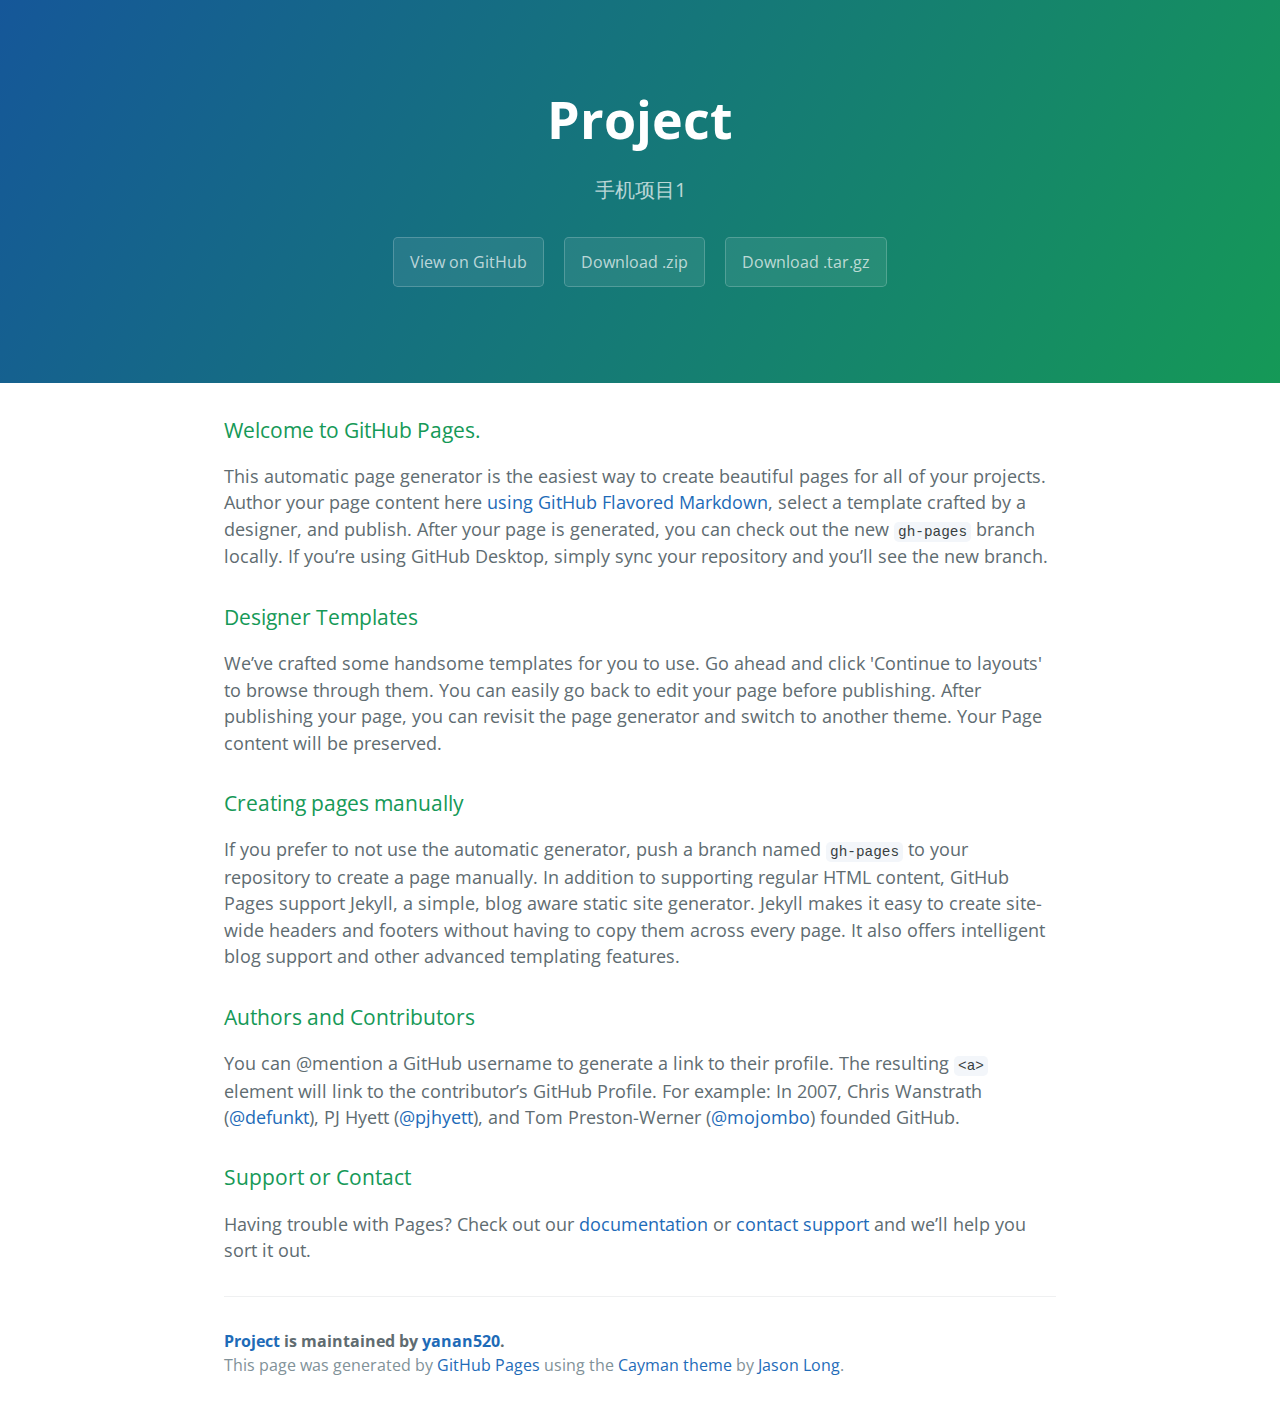
<file: index.html>
<!DOCTYPE html>
<html lang="en-us">
  <head>
    <meta charset="UTF-8">
    <title>Project by yanan520</title>
    <meta name="viewport" content="width=device-width, initial-scale=1">
    <link rel="stylesheet" type="text/css" href="stylesheets/normalize.css" media="screen">
    <link href='https://fonts.googleapis.com/css?family=Open+Sans:400,700' rel='stylesheet' type='text/css'>
    <link rel="stylesheet" type="text/css" href="stylesheets/stylesheet.css" media="screen">
    <link rel="stylesheet" type="text/css" href="stylesheets/github-light.css" media="screen">
  </head>
  <body>
    <section class="page-header">
      <h1 class="project-name">Project</h1>
      <h2 class="project-tagline">手机项目1</h2>
      <a href="https://github.com/yanan520/project" class="btn">View on GitHub</a>
      <a href="https://github.com/yanan520/project/zipball/master" class="btn">Download .zip</a>
      <a href="https://github.com/yanan520/project/tarball/master" class="btn">Download .tar.gz</a>
    </section>

    <section class="main-content">
      <h3>
<a id="welcome-to-github-pages" class="anchor" href="#welcome-to-github-pages" aria-hidden="true"><span aria-hidden="true" class="octicon octicon-link"></span></a>Welcome to GitHub Pages.</h3>

<p>This automatic page generator is the easiest way to create beautiful pages for all of your projects. Author your page content here <a href="https://guides.github.com/features/mastering-markdown/">using GitHub Flavored Markdown</a>, select a template crafted by a designer, and publish. After your page is generated, you can check out the new <code>gh-pages</code> branch locally. If you’re using GitHub Desktop, simply sync your repository and you’ll see the new branch.</p>

<h3>
<a id="designer-templates" class="anchor" href="#designer-templates" aria-hidden="true"><span aria-hidden="true" class="octicon octicon-link"></span></a>Designer Templates</h3>

<p>We’ve crafted some handsome templates for you to use. Go ahead and click 'Continue to layouts' to browse through them. You can easily go back to edit your page before publishing. After publishing your page, you can revisit the page generator and switch to another theme. Your Page content will be preserved.</p>

<h3>
<a id="creating-pages-manually" class="anchor" href="#creating-pages-manually" aria-hidden="true"><span aria-hidden="true" class="octicon octicon-link"></span></a>Creating pages manually</h3>

<p>If you prefer to not use the automatic generator, push a branch named <code>gh-pages</code> to your repository to create a page manually. In addition to supporting regular HTML content, GitHub Pages support Jekyll, a simple, blog aware static site generator. Jekyll makes it easy to create site-wide headers and footers without having to copy them across every page. It also offers intelligent blog support and other advanced templating features.</p>

<h3>
<a id="authors-and-contributors" class="anchor" href="#authors-and-contributors" aria-hidden="true"><span aria-hidden="true" class="octicon octicon-link"></span></a>Authors and Contributors</h3>

<p>You can @mention a GitHub username to generate a link to their profile. The resulting <code>&lt;a&gt;</code> element will link to the contributor’s GitHub Profile. For example: In 2007, Chris Wanstrath (<a href="https://github.com/defunkt" class="user-mention">@defunkt</a>), PJ Hyett (<a href="https://github.com/pjhyett" class="user-mention">@pjhyett</a>), and Tom Preston-Werner (<a href="https://github.com/mojombo" class="user-mention">@mojombo</a>) founded GitHub.</p>

<h3>
<a id="support-or-contact" class="anchor" href="#support-or-contact" aria-hidden="true"><span aria-hidden="true" class="octicon octicon-link"></span></a>Support or Contact</h3>

<p>Having trouble with Pages? Check out our <a href="https://help.github.com/pages">documentation</a> or <a href="https://github.com/contact">contact support</a> and we’ll help you sort it out.</p>

      <footer class="site-footer">
        <span class="site-footer-owner"><a href="https://github.com/yanan520/project">Project</a> is maintained by <a href="https://github.com/yanan520">yanan520</a>.</span>

        <span class="site-footer-credits">This page was generated by <a href="https://pages.github.com">GitHub Pages</a> using the <a href="https://github.com/jasonlong/cayman-theme">Cayman theme</a> by <a href="https://twitter.com/jasonlong">Jason Long</a>.</span>
      </footer>

    </section>

  
  </body>
</html>
</file>
<file: stylesheets/stylesheet.css>
* {
  box-sizing: border-box; }

body {
  padding: 0;
  margin: 0;
  font-family: "Open Sans", "Helvetica Neue", Helvetica, Arial, sans-serif;
  font-size: 16px;
  line-height: 1.5;
  color: #606c71; }

a {
  color: #1e6bb8;
  text-decoration: none; }
  a:hover {
    text-decoration: underline; }

.btn {
  display: inline-block;
  margin-bottom: 1rem;
  color: rgba(255, 255, 255, 0.7);
  background-color: rgba(255, 255, 255, 0.08);
  border-color: rgba(255, 255, 255, 0.2);
  border-style: solid;
  border-width: 1px;
  border-radius: 0.3rem;
  transition: color 0.2s, background-color 0.2s, border-color 0.2s; }
  .btn + .btn {
    margin-left: 1rem; }

.btn:hover {
  color: rgba(255, 255, 255, 0.8);
  text-decoration: none;
  background-color: rgba(255, 255, 255, 0.2);
  border-color: rgba(255, 255, 255, 0.3); }

@media screen and (min-width: 64em) {
  .btn {
    padding: 0.75rem 1rem; } }

@media screen and (min-width: 42em) and (max-width: 64em) {
  .btn {
    padding: 0.6rem 0.9rem;
    font-size: 0.9rem; } }

@media screen and (max-width: 42em) {
  .btn {
    display: block;
    width: 100%;
    padding: 0.75rem;
    font-size: 0.9rem; }
    .btn + .btn {
      margin-top: 1rem;
      margin-left: 0; } }

.page-header {
  color: #fff;
  text-align: center;
  background-color: #159957;
  background-image: linear-gradient(120deg, #155799, #159957); }

@media screen and (min-width: 64em) {
  .page-header {
    padding: 5rem 6rem; } }

@media screen and (min-width: 42em) and (max-width: 64em) {
  .page-header {
    padding: 3rem 4rem; } }

@media screen and (max-width: 42em) {
  .page-header {
    padding: 2rem 1rem; } }

.project-name {
  margin-top: 0;
  margin-bottom: 0.1rem; }

@media screen and (min-width: 64em) {
  .project-name {
    font-size: 3.25rem; } }

@media screen and (min-width: 42em) and (max-width: 64em) {
  .project-name {
    font-size: 2.25rem; } }

@media screen and (max-width: 42em) {
  .project-name {
    font-size: 1.75rem; } }

.project-tagline {
  margin-bottom: 2rem;
  font-weight: normal;
  opacity: 0.7; }

@media screen and (min-width: 64em) {
  .project-tagline {
    font-size: 1.25rem; } }

@media screen and (min-width: 42em) and (max-width: 64em) {
  .project-tagline {
    font-size: 1.15rem; } }

@media screen and (max-width: 42em) {
  .project-tagline {
    font-size: 1rem; } }

.main-content :first-child {
  margin-top: 0; }
.main-content img {
  max-width: 100%; }
.main-content h1, .main-content h2, .main-content h3, .main-content h4, .main-content h5, .main-content h6 {
  margin-top: 2rem;
  margin-bottom: 1rem;
  font-weight: normal;
  color: #159957; }
.main-content p {
  margin-bottom: 1em; }
.main-content code {
  padding: 2px 4px;
  font-family: Consolas, "Liberation Mono", Menlo, Courier, monospace;
  font-size: 0.9rem;
  color: #383e41;
  background-color: #f3f6fa;
  border-radius: 0.3rem; }
.main-content pre {
  padding: 0.8rem;
  margin-top: 0;
  margin-bottom: 1rem;
  font: 1rem Consolas, "Liberation Mono", Menlo, Courier, monospace;
  color: #567482;
  word-wrap: normal;
  background-color: #f3f6fa;
  border: solid 1px #dce6f0;
  border-radius: 0.3rem; }
  .main-content pre > code {
    padding: 0;
    margin: 0;
    font-size: 0.9rem;
    color: #567482;
    word-break: normal;
    white-space: pre;
    background: transparent;
    border: 0; }
.main-content .highlight {
  margin-bottom: 1rem; }
  .main-content .highlight pre {
    margin-bottom: 0;
    word-break: normal; }
.main-content .highlight pre, .main-content pre {
  padding: 0.8rem;
  overflow: auto;
  font-size: 0.9rem;
  line-height: 1.45;
  border-radius: 0.3rem; }
.main-content pre code, .main-content pre tt {
  display: inline;
  max-width: initial;
  padding: 0;
  margin: 0;
  overflow: initial;
  line-height: inherit;
  word-wrap: normal;
  background-color: transparent;
  border: 0; }
  .main-content pre code:before, .main-content pre code:after, .main-content pre tt:before, .main-content pre tt:after {
    content: normal; }
.main-content ul, .main-content ol {
  margin-top: 0; }
.main-content blockquote {
  padding: 0 1rem;
  margin-left: 0;
  color: #819198;
  border-left: 0.3rem solid #dce6f0; }
  .main-content blockquote > :first-child {
    margin-top: 0; }
  .main-content blockquote > :last-child {
    margin-bottom: 0; }
.main-content table {
  display: block;
  width: 100%;
  overflow: auto;
  word-break: normal;
  word-break: keep-all; }
  .main-content table th {
    font-weight: bold; }
  .main-content table th, .main-content table td {
    padding: 0.5rem 1rem;
    border: 1px solid #e9ebec; }
.main-content dl {
  padding: 0; }
  .main-content dl dt {
    padding: 0;
    margin-top: 1rem;
    font-size: 1rem;
    font-weight: bold; }
  .main-content dl dd {
    padding: 0;
    margin-bottom: 1rem; }
.main-content hr {
  height: 2px;
  padding: 0;
  margin: 1rem 0;
  background-color: #eff0f1;
  border: 0; }

@media screen and (min-width: 64em) {
  .main-content {
    max-width: 64rem;
    padding: 2rem 6rem;
    margin: 0 auto;
    font-size: 1.1rem; } }

@media screen and (min-width: 42em) and (max-width: 64em) {
  .main-content {
    padding: 2rem 4rem;
    font-size: 1.1rem; } }

@media screen and (max-width: 42em) {
  .main-content {
    padding: 2rem 1rem;
    font-size: 1rem; } }

.site-footer {
  padding-top: 2rem;
  margin-top: 2rem;
  border-top: solid 1px #eff0f1; }

.site-footer-owner {
  display: block;
  font-weight: bold; }

.site-footer-credits {
  color: #819198; }

@media screen and (min-width: 64em) {
  .site-footer {
    font-size: 1rem; } }

@media screen and (min-width: 42em) and (max-width: 64em) {
  .site-footer {
    font-size: 1rem; } }

@media screen and (max-width: 42em) {
  .site-footer {
    font-size: 0.9rem; } }
</file>
<file: stylesheets/github-light.css>
/*
The MIT License (MIT)

Copyright (c) 2016 GitHub, Inc.

Permission is hereby granted, free of charge, to any person obtaining a copy
of this software and associated documentation files (the "Software"), to deal
in the Software without restriction, including without limitation the rights
to use, copy, modify, merge, publish, distribute, sublicense, and/or sell
copies of the Software, and to permit persons to whom the Software is
furnished to do so, subject to the following conditions:

The above copyright notice and this permission notice shall be included in all
copies or substantial portions of the Software.

THE SOFTWARE IS PROVIDED "AS IS", WITHOUT WARRANTY OF ANY KIND, EXPRESS OR
IMPLIED, INCLUDING BUT NOT LIMITED TO THE WARRANTIES OF MERCHANTABILITY,
FITNESS FOR A PARTICULAR PURPOSE AND NONINFRINGEMENT. IN NO EVENT SHALL THE
AUTHORS OR COPYRIGHT HOLDERS BE LIABLE FOR ANY CLAIM, DAMAGES OR OTHER
LIABILITY, WHETHER IN AN ACTION OF CONTRACT, TORT OR OTHERWISE, ARISING FROM,
OUT OF OR IN CONNECTION WITH THE SOFTWARE OR THE USE OR OTHER DEALINGS IN THE
SOFTWARE.

*/

.pl-c /* comment */ {
  color: #969896;
}

.pl-c1 /* constant, variable.other.constant, support, meta.property-name, support.constant, support.variable, meta.module-reference, markup.raw, meta.diff.header */,
.pl-s .pl-v /* string variable */ {
  color: #0086b3;
}

.pl-e /* entity */,
.pl-en /* entity.name */ {
  color: #795da3;
}

.pl-smi /* variable.parameter.function, storage.modifier.package, storage.modifier.import, storage.type.java, variable.other */,
.pl-s .pl-s1 /* string source */ {
  color: #333;
}

.pl-ent /* entity.name.tag */ {
  color: #63a35c;
}

.pl-k /* keyword, storage, storage.type */ {
  color: #a71d5d;
}

.pl-s /* string */,
.pl-pds /* punctuation.definition.string, string.regexp.character-class */,
.pl-s .pl-pse .pl-s1 /* string punctuation.section.embedded source */,
.pl-sr /* string.regexp */,
.pl-sr .pl-cce /* string.regexp constant.character.escape */,
.pl-sr .pl-sre /* string.regexp source.ruby.embedded */,
.pl-sr .pl-sra /* string.regexp string.regexp.arbitrary-repitition */ {
  color: #183691;
}

.pl-v /* variable */ {
  color: #ed6a43;
}

.pl-id /* invalid.deprecated */ {
  color: #b52a1d;
}

.pl-ii /* invalid.illegal */ {
  color: #f8f8f8;
  background-color: #b52a1d;
}

.pl-sr .pl-cce /* string.regexp constant.character.escape */ {
  font-weight: bold;
  color: #63a35c;
}

.pl-ml /* markup.list */ {
  color: #693a17;
}

.pl-mh /* markup.heading */,
.pl-mh .pl-en /* markup.heading entity.name */,
.pl-ms /* meta.separator */ {
  font-weight: bold;
  color: #1d3e81;
}

.pl-mq /* markup.quote */ {
  color: #008080;
}

.pl-mi /* markup.italic */ {
  font-style: italic;
  color: #333;
}

.pl-mb /* markup.bold */ {
  font-weight: bold;
  color: #333;
}

.pl-md /* markup.deleted, meta.diff.header.from-file */ {
  color: #bd2c00;
  background-color: #ffecec;
}

.pl-mi1 /* markup.inserted, meta.diff.header.to-file */ {
  color: #55a532;
  background-color: #eaffea;
}

.pl-mdr /* meta.diff.range */ {
  font-weight: bold;
  color: #795da3;
}

.pl-mo /* meta.output */ {
  color: #1d3e81;
}
</file>
